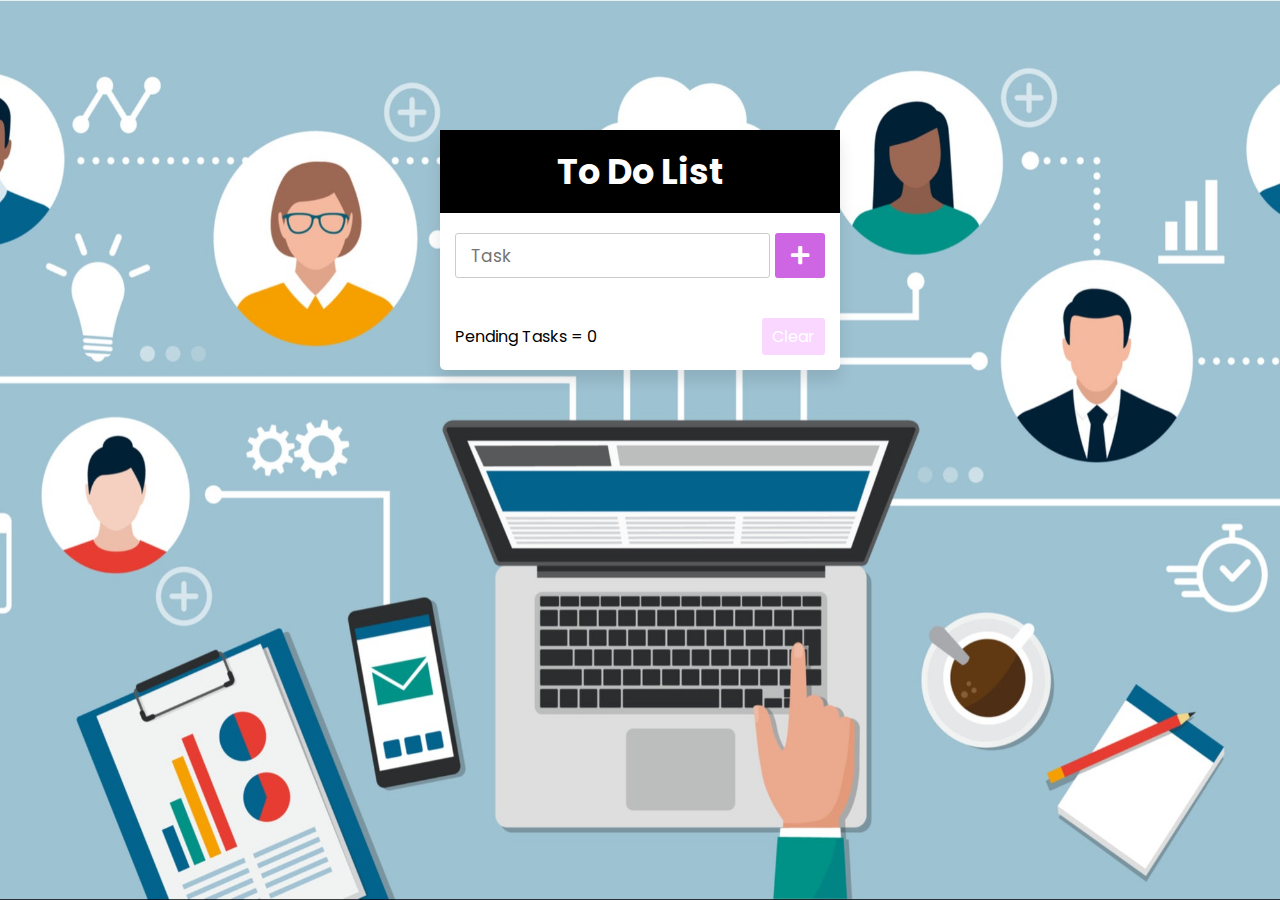
<file: TASK 1 - A BASIC TO-DO WEBAPP/index.html>
<!DOCTYPE html>
<html lang="en">
<head>
    <meta charset="UTF-8">
    <meta name="viewport" content="width=device-width, initial-scale=1.0">
    <title>Todo List</title>
    <link rel="stylesheet" href="style.css">
    <link rel="stylesheet" href="https://cdnjs.cloudflare.com/ajax/libs/font-awesome/5.15.3/css/all.min.css"/>
</head>
<body>
  <div class="wrapper">
    <header><h3 style="color: #FFFF "> To Do List</h3></header>
    <div class="inputField">
      <input type="text" placeholder="Task">
      <button><i class="fas fa-plus"></i></button>
    </div>
    <ul class="todoList">
      <!-- data are comes from local storage -->
    </ul>
    <div class="footer">
      <span> Pending Tasks = <span class="pendingTasks"></span></span>
      <button>Clear</button>
    </div>
  </div>

  <script src="script.js"></script>

</body>
</html>
</file>
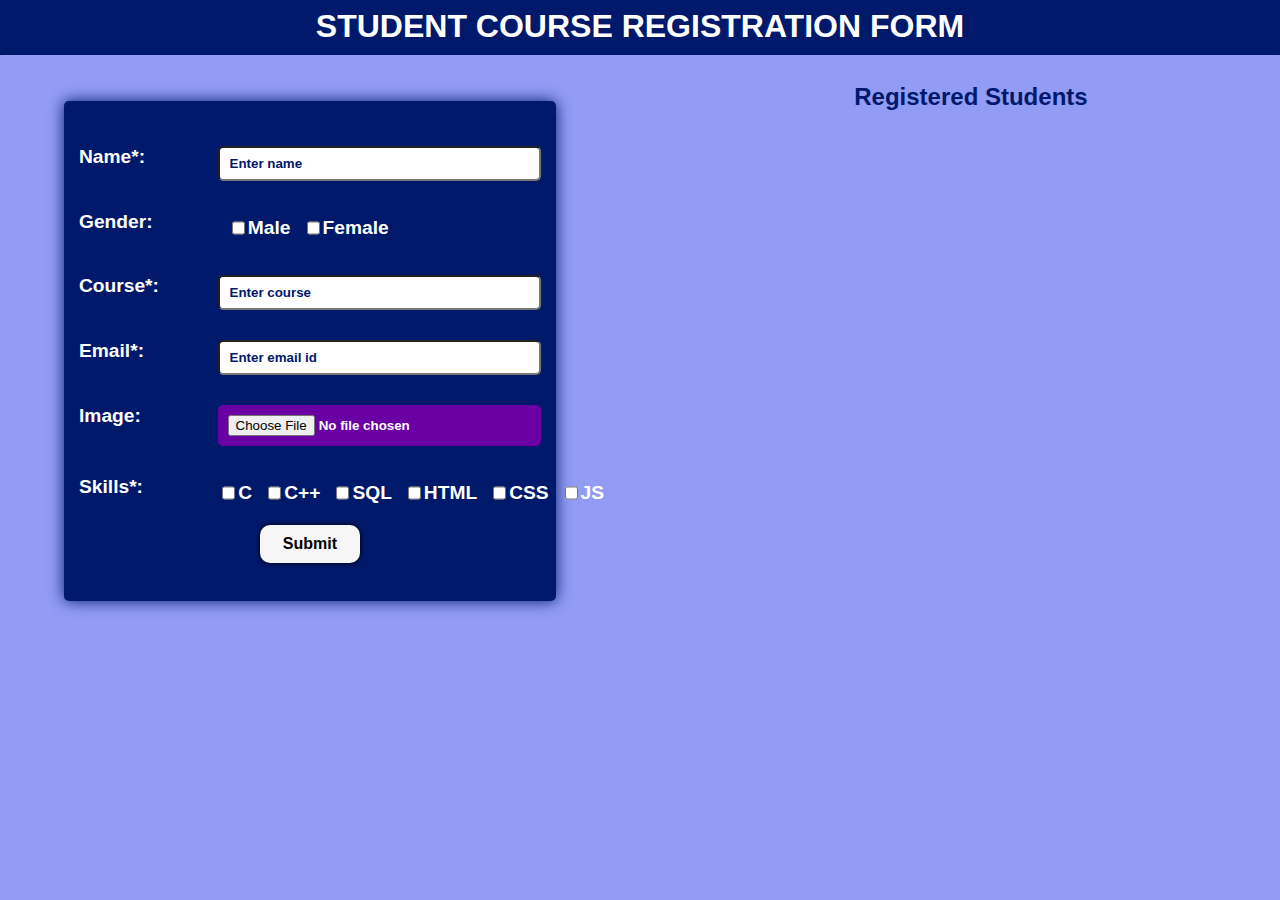
<file: TASK 3/index.html>
<!DOCTYPE html>
<html lang="en">

<head>
  <meta charset="UTF-8">
  <meta http-equiv="X-UA-Compatible" content="IE=edge">
  <meta name="viewport" content="width=device-width, initial-scale=1.0">
  <title>REGISTRATION FORM</title>
  <link rel="stylesheet" href="style.css">
</head>

<body>
  <h1>STUDENT COURSE REGISTRATION FORM </h1>
  <hr>
  <div class="box">
    <div class="container">
      <form action="" id="form">
        <div class="f1">
          <label for="name">Name*:</label>
          <input type="text" name="name" class="in" placeholder="Enter name" required>
        </div>
        <div class="f2">
          <label for="gender">Gender:</label>
          <div class="c">
            <div class="c1"><input type="checkbox" name="gender">
              <label for="">Male</label>
            </div>
            <div class="c1"><input type="checkbox" name="gender">
              <label for="">Female</label>
            </div>
          </div>
        </div>

        <div class="f1">
          <label for="course">Course*:</label>
          <input type="text" name="course" class="in" placeholder="Enter course" required>
        </div>
        <div class="f1">
          <label for="email">Email*:</label>
          <input type="email" name="email" class="in" placeholder="Enter email id" required>
        </div>
        <div class="f1">
          <label for="image">Image:</label>
          <input type="file" name="image" class="in" id="img" alt="student image" accept="image/*"
            onchange="loadFile(event)">
        </div>
        <div class="f2">
          <label for="skills">Skills*:</label>
          <div class="c">
            <div class="c1"><input type="checkbox" name="skills">
            <label for="">C</label>
            </div>
            <div class="c1"><input type="checkbox" name="skills">
              <label for="">C++</label>
            </div>
            <div class="c1"><input type="checkbox" name="skills">
              <label for="">SQL</label>
            </div>
            <div class="c1"><input type="checkbox" name="skills">
              <label for="">HTML</label>
            </div>            
            <div class="c1"><input type="checkbox" name="skills">
              <label for="">CSS</label>
            </div>
            <div class="c1"><input type="checkbox" name="skills">
              <label for="">JS</label>
            </div>
          </div>
        </div>
        <input class="submit" type="submit" value="Submit">
      </form>

    </div>
    <div class="display">
      <h2>Registered Students</h2>
    </div>
  </div>

  <script src="script.js"></script>

</body>

</html>
</file>
<file: TASK 1 - A BASIC TO-DO WEBAPP/style.css>
@import url('https://fonts.googleapis.com/css2?family=Poppins:wght@200;300;400;500;600;700&display=swap');
*{
  margin: 0;
  padding: 0;
  box-sizing: border-box;
  font-family: 'Poppins', sans-serif;
}
::selection{
  color: #ffff;
  background: #ffff;
}
body{
  width: 100%;
  height: 100vh;
  /* overflow: hidden; */
  padding: 10px;
  background-image: url('bg.jpg');
  background-repeat: no-repeat;
  background-attachment: fixed;
  background-size: 100% 100%;
}
.wrapper{
  background: #fff;
  max-width: 400px;
  width: 100%;
  margin: 120px auto;
  border-radius: 5px;
  box-shadow: 0px 10px 15px rgba(0,0,0,0.1);
}
.wrapper header{
  background: rgb(0, 0, 0);
  padding-top: 15px;
  padding-bottom: 15px;
  text-align: center;
  font-size: 30px;
  font-weight: 600;
}
.wrapper .inputField{
  margin: 20px 0;
  padding-left: 15px;
  padding-right: 15px;
  width: 100%;
  display: flex;
  height: 45px;
}
.inputField input{
  width: 85%;
  height: 100%;
  outline: none;
  border-radius: 3px;
  border: 1px solid #ccc;
  font-size: 17px;
  padding-left: 15px;
  transition: all 0.3s ease;
}
.inputField input:focus{
  border-color: #ae00d1;
}
.inputField button{
  width: 50px;
  height: 100%;
  border: none;
  color: #fff;
  margin-left: 5px;
  font-size: 21px;
  outline: none;
  background: #ae00d1;
  cursor: pointer;
  border-radius: 3px;
  opacity: 0.6;
  pointer-events: none;
  transition: all 0.3s ease;
}
.inputField button:hover,
.footer button:hover{
  background: #ae00d1;
}
.inputField button.active{
  opacity: 1;
  pointer-events: auto;
}
.wrapper .todoList{
  max-height: 250px;
  padding-left: 15px;
  padding-right: 15px;
  overflow-y: auto;
}
.todoList li{
  position: relative;
  list-style: none;
  margin-bottom: 8px;
  background: #edcdfe;
  border-radius: 3px;
  padding: 10px 15px;
  cursor: default;
  overflow: hidden;
  word-wrap: break-word;
}
.todoList li:nth-child(even){
  background-color: #edcdfe
}
.todoList li .icon{
  position: absolute;
  right: -45px;
  top: 50%;
  transform: translateY(-50%);
  background: #008f45;
  width: 45px;
  text-align: center;
  color: #fff;
  padding: 10px 15px;
  border-radius: 0 3px 3px 0;
  cursor: pointer;
  transition: all 0.2s ease;
}
.todoList li:hover .icon{
  right: 0px;
}
.wrapper .footer{
  padding-left: 15px;
  padding-right: 15px;
  padding-bottom: 15px;
  display: flex;
  width: 100%;
  margin-top: 20px;
  align-items: center;
  justify-content: space-between;
}
.footer button{
  padding: 6px 10px;
  border-radius: 3px;
  border: none;
  outline: none;
  color: #fff;
  font-weight: 400;
  font-size: 16px;
  margin-left: 5px;
  background: #f7bdff;
  cursor: pointer;
  user-select: none;
  opacity: 0.6;
  pointer-events: none;
  transition: all 0.3s ease;
}
.footer button.active{
  opacity: 1;
  pointer-events: auto;
}
</file>
<file: TASK 3/style.css>
* {
  box-sizing: border-box;
}


body {
  background-color: rgb(146, 156, 245);
  min-height: 100vh;
  height: 110%;
  text-align: center;
  font-family: sans-serif;
  font-weight: bold;
  color: white;
  margin: 0;

}

h1 {
  margin: 0;
  padding: 8px 0;
  background-color: #00196b;
}

hr {
  border-top: 2px solid;
  border-bottom: none;
  border-color: #00196b;
  margin-top: 0;
}

label {
  font-size: 1.2rem;
}

.container {
  text-align: center;
  border-radius: 5px;
  box-shadow: 0 0 15px #00196b;
  background-color: #00196b;
  height: 500px;
  width: 40%;
  margin: 3% 15% 0 5%;
  padding-top: 30px;
}

.box {
  display: flex;
  text-align: center;
}

.f1 {
  display: flex;
  justify-content: space-between;
  padding: 15px;
}

.f2 {
  display: flex;
  padding: 15px;
}

.c {
  display: flex;
  margin-left: 15%;
}

.c1 {
 
  margin-top: 0;
  margin: 6px;
  display: flex;
}

.display {
  text-align: left;
  display: flex;
  flex-direction: column;
  width: 50%;
  height: 500px;
}

.div1 {
  display: flex;
  font-weight: normal;
  padding-left: 10px;
  padding-bottom: 15px;
  flex-direction: column;
 
}

.div1 div {
  padding: 5px;
}

.display h2 {
  color: #00196b;
  margin-left: 20%;
 
}

.d {
  margin-bottom: 10px;
  height: 199px;
  width: 69%;
  border: 0.5px solid #00196b;
  box-shadow: 0 0 15px #00196b;
  background-color: #00196b;
  border-radius: 5px;
  display: flex;
  justify-content: space-between;
  padding: 20px;
}

.f1 input {
  background-color: white;
  border-radius: 5px;
  height: 35px;
  padding: 10px;
}

.f1 input::placeholder {
  font-weight: bold;
  color: #00196b;
}

.in {
  width: 70%;
}

#img {
  background-color: #6a00a3;
  height: fit-content;  
  font-weight: bold;
}

.submit {
 
  font-weight: bold;
  font-size: 1rem;
  padding: 10px;
  width: 100px;
  border: 0;
  border-radius: 10px;
  box-shadow: 0 0 5px;
  cursor: pointer;
  background-color: rgb(246, 246, 246);
}

.submit:hover {
  background-color: #00196b;
  color: rgb(255, 247, 247);
}

.img {
  padding: 5px;
  width: 150px;
  max-height: 120px;
  border-radius: 20px;
  padding-right: 10px;
  align-self: center;
}

@media only screen and(max-width:730px) 
{
  .box {
    display: flex;
    flex-direction: column;
    justify-content: center;
    align-items: center;
  }

  .f1 {
    display: flex;
    flex-direction: column;
  }


  .f2 {
    display: flex;
    flex-direction: column;
    padding: 24px;
  }

  .in {
    width: 100%;
  }

  .display {
    width: 100%;
    display: flex;
    flex-direction: column;
    align-items: center;
  }


  .display h2 {
    margin-left: 0;
  }

  .c {
    display: flex;
    margin-left: 0;
    justify-content: space-around;
   
  }

  .submit {
    margin-bottom: 10px;
  }
}



@media only screen and(max-width:455px) {
  .d {
    flex-direction: column;
  }

  .img {
    align-self: center;
  }
}
</file>
